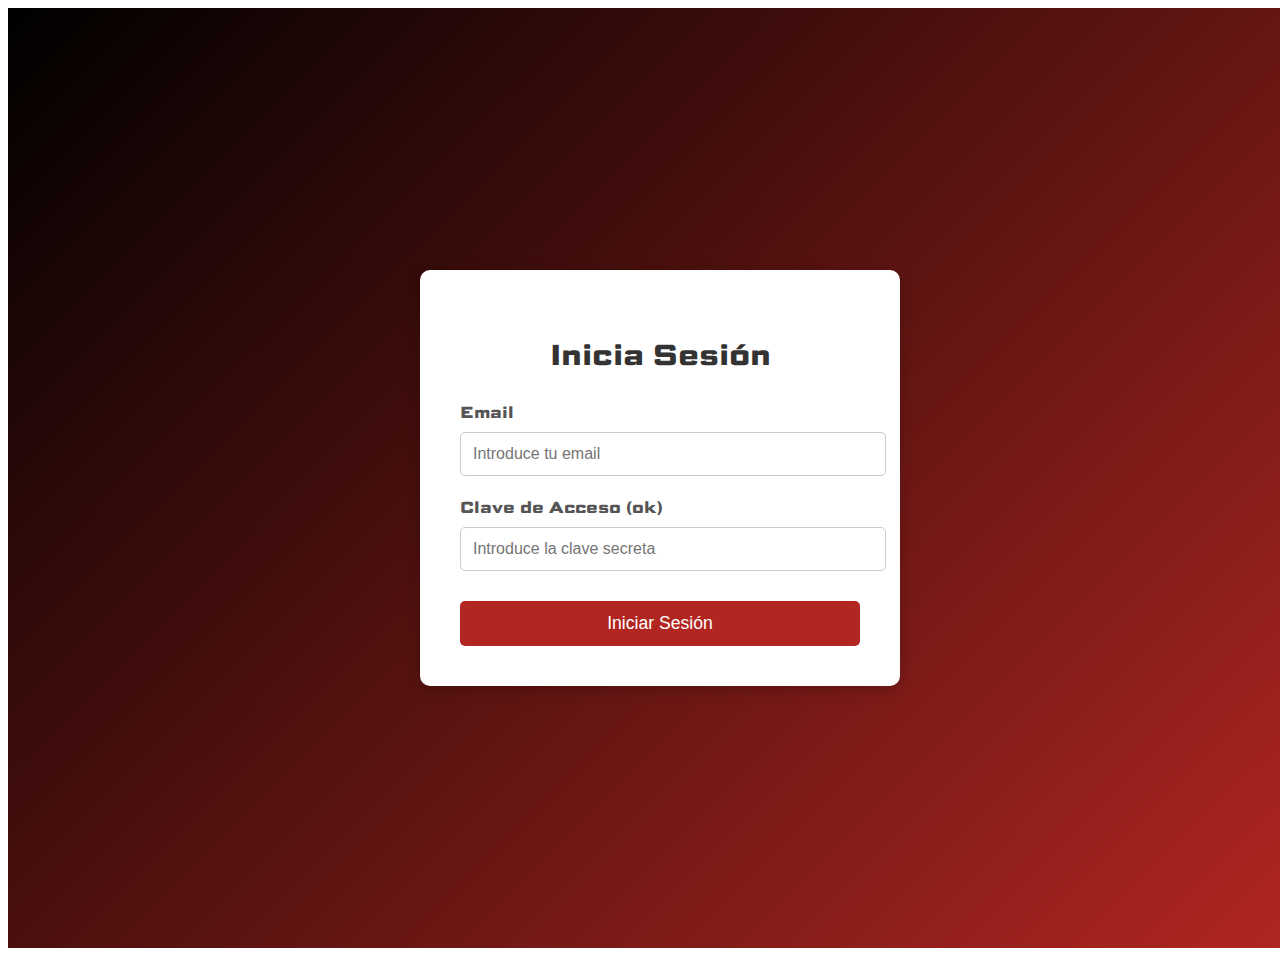
<file: index.html>
<!DOCTYPE html>
<html lang="es">
  <head>
    <meta charset="UTF-8" />
    <meta name="viewport" content="width=device-width, initial-scale=1.0" />
    <title>Login con Clave Estática</title>
    <link rel="stylesheet" href="login.css" />
  </head>
  <body>
    <section class="login-container">
      <div class="login-box">
        <h2>Inicia Sesión</h2>

        <form onsubmit="return validarLogin(event);">
          <div class="input-group">
            <label for="email">Email</label>
            <input
              type="email"
              id="email"
              name="email"
              placeholder="Introduce tu email"
              required
            />
          </div>

          <div class="input-group">
            <label for="password">Clave de Acceso (ok)</label>
            <input
              type="password"
              id="password"
              name="password"
              placeholder="Introduce la clave secreta"
              required
            />
          </div>

          <button type="submit" class="login-button">Iniciar Sesión</button>
        </form>
      </div>
    </section>

    <script src="login.js"></script>
  </body>
</html>
</file>
<file: login.css>
@import url("https://fonts.googleapis.com/css2?family=Science+Gothic:wght@100..900&display=swap");
/* Contenedor principal: Centra el formulario */
.login-container {
  display: flex;
  justify-content: center;
  align-items: center;
  min-height: 100vh;
  width: 100%;
  /* Fondo atractivo para la vista de escritorio */
  background: linear-gradient(135deg, black 0%, #b22621 100%);
  padding: 1.25rem; /* 20px de padding */
}

/* La caja del formulario */
.login-box {
  background: white;
  padding: 2.5rem; /* 40px */
  border-radius: 0.625rem; /* 10px */
  box-shadow: 0 0.25rem 0.9375rem rgba(0, 0, 0, 0.2); /* Sombra */
  width: 100%;
  max-width: 25rem; /* 400px, el ancho máximo */
  text-align: center;
  font-family: "Science Gothic", sans-serif;
  font-optical-sizing: auto;
  font-weight: <weight>;
  font-style: normal;
  font-variation-settings: "slnt" 0, "wdth" 100, "CTRS" 0;
}

.login-box h2 {
  margin-bottom: 1.5625rem; /* 25px */
  color: #333;
  font-size: 1.8rem;
  font-family: "Science Gothic", sans-serif;
  font-optical-sizing: auto;
  font-weight: <weight>;
  font-style: normal;
  font-variation-settings: "slnt" 0, "wdth" 100, "CTRS" 0;
}

/* División para agrupar Label e Input */
.input-group {
  margin-bottom: 1.25rem; /* 20px */
  text-align: left;
}

.input-group label {
  display: block;
  margin-bottom: 0.5rem; /* 8px */
  font-weight: bold;
  color: #555;
}

.input-group input {
  width: 100%;
  padding: 0.75rem; /* 12px */
  border: 1px solid #ccc;
  border-radius: 0.3125rem; /* 5px */
  font-size: 1rem;
  transition: border-color 0.3s;
}

.input-group input:focus {
  border-color: #2575fc;
  outline: none;
}

/* Estilo del botón */
.login-button {
  width: 100%;
  padding: 0.75rem; /* 12px */
  border: none;
  border-radius: 0.3125rem; /* 5px */
  background-color: #b22621;
  color: white;
  font-size: 1.1rem;
  cursor: pointer;
  transition: background-color 0.3s ease;
  margin-top: 0.625rem; /* 10px */
}

.login-button:hover {
  background-color: #5a0e0b;
}

/* -------------------------------------- */
/* MEDIA QUERY: RESPONSIVE MÓVILES */
/* -------------------------------------- */

/* Estilos aplicados cuando la pantalla mide 600px o menos */
@media (max-width: 600px) {
  /* El contenedor principal simula una vista de aplicación */
  .login-container {
    padding: 0; /* Quita el padding exterior */
    background: #fff; /* Fondo blanco liso */
    align-items: flex-start; /* Mueve el formulario arriba */
    min-height: auto;
  }

  /* La caja del formulario se expande y pierde los adornos de tarjeta */
  .login-box {
    padding: 1.5rem; /* 24px de padding interno */
    margin-top: 2rem; /* 32px de espacio superior */
    width: 100%;
    max-width: 100%;
    box-shadow: none; /* Elimina la sombra */
    border-radius: 0; /* Elimina el borde redondeado */
    border: none;
  }

  .login-box h2 {
    font-size: 1.7rem; /* Ajuste sutil del tamaño */
    text-align: left;
  }

  .input-group input {
    padding: 1rem; /* Aumenta el padding para un mejor toque táctil (16px) */
  }
}
</file>
